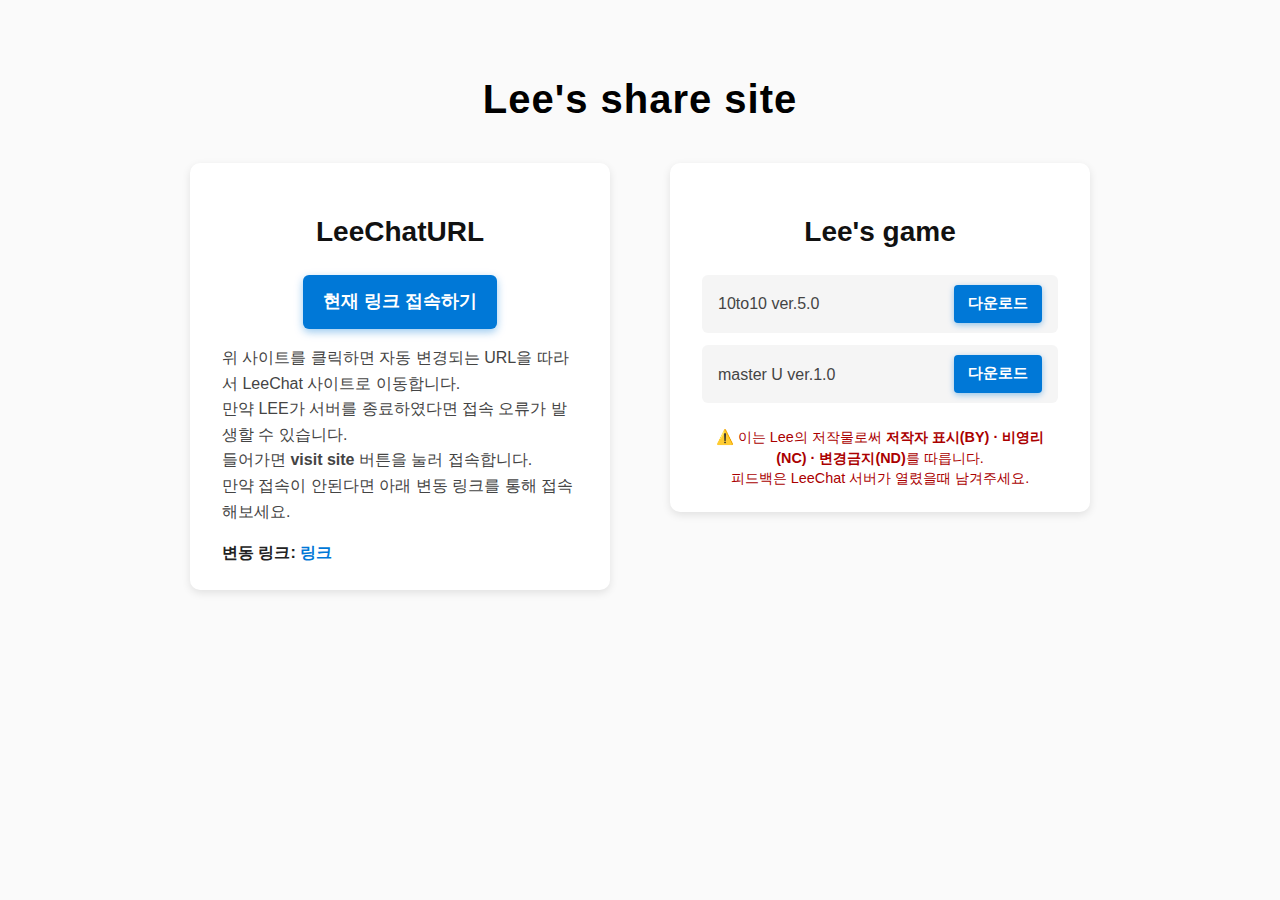
<file: index.html>
<!DOCTYPE html>
<html lang="en">
<head>
  <meta charset="UTF-8" />
  <meta name="viewport" content="width=device-width, initial-scale=1" />
  <title>LeeChatURL</title>

  <style>
    * {
      box-sizing: border-box;
    }

    body {
      font-family: 'Segoe UI', Tahoma, Geneva, Verdana, sans-serif;
      background-color: #fafafa;
      color: #222;
      margin: 40px 20px;
      min-height: 90vh;
      text-align: center;
      line-height: 1.6;
      display: flex;
      flex-direction: column;
      align-items: center;
    }

    h1 {
      font-size: 2.5rem;
      margin-bottom: 32px;
      color: #000;
      font-weight: 700;
      letter-spacing: 1px;
    }

    .container {
      display: flex;
      gap: 60px;
      max-width: 900px;
      width: 100%;
      justify-content: center;
      align-items: flex-start;
      text-align: left;
    }

    .box {
      background: #fff;
      padding: 24px 32px;
      border-radius: 10px;
      box-shadow: 0 3px 8px rgba(0,0,0,0.1);
      flex: 1;
      min-width: 280px;
    }

    h2 {
      font-size: 1.75rem;
      margin-bottom: 20px;
      font-weight: 600;
      color: #111;
      text-align: center;
    }

    a {
      color: #0078d7;
      text-decoration: none;
      font-weight: 600;
      border-bottom: 2px solid transparent;
      padding-bottom: 2px;
      transition: border-color 0.3s ease, color 0.3s ease;
    }

    a:hover,
    a:focus {
      border-bottom-color: #0078d7;
      color: #005ea3;
      outline: none;
    }

    p, li {
      font-size: 1rem;
      color: #444;
      margin-bottom: 16px;
    }

    i {
      display: block;
      margin-top: 25px;
      color: #666;
      font-size: 0.9rem;
      text-align: center;
    }

    .server-link {
      display: block;
      margin: 0 auto 12px;
      padding: 12px 20px;
      background-color: #0078d7;
      color: #fff !important;
      border-radius: 6px;
      width: max-content;
      font-size: 1.1rem;
      box-shadow: 0 3px 8px rgba(0, 120, 215, 0.4);
      transition: background-color 0.3s ease, box-shadow 0.3s ease;
      text-align: center;
    }

    .server-link:hover,
    .server-link:focus {
      background-color: #005ea3;
      box-shadow: 0 5px 12px rgba(0, 94, 163, 0.6);
      outline: none;
    }

    .game-list {
      list-style: none;
      padding-left: 0;
      margin-top: 0;
    }

    .game-list li {
      margin-bottom: 12px;
      font-weight: 500;
      display: flex;
      justify-content: space-between;
      align-items: center;
      background: #f5f5f5;
      padding: 10px 16px;
      border-radius: 6px;
    }

    .game-list span {
      flex: 1;
    }

    .game-list a {
      margin-left: 12px;
      padding: 6px 14px;
      background-color: #0078d7;
      color: white !important;
      border-radius: 4px;
      box-shadow: 0 2px 6px rgba(0, 120, 215, 0.4);
      font-weight: 600;
      font-size: 0.95rem;
      transition: background-color 0.3s ease, box-shadow 0.3s ease;
      text-decoration: none;
      white-space: nowrap;
    }

    .game-list a:hover,
    .game-list a:focus {
      background-color: #005ea3;
      box-shadow: 0 4px 10px rgba(0, 94, 163, 0.6);
      outline: none;
    }

    .warning {
      margin-top: 24px;
      font-size: 0.9rem;
      color: #aa0000;
      text-align: center;
      font-weight: 500;
      line-height: 1.4;
    }

    @media (max-width: 720px) {
      .container {
        flex-direction: column;
        gap: 40px;
        align-items: center;
        text-align: center;
      }

      .box {
        min-width: auto;
        width: 90%;
        padding: 20px;
      }

      h2 {
        text-align: center;
      }

      .game-list li {
        flex-direction: column;
        align-items: center;
        text-align: center;
      }

      .game-list span {
        margin-bottom: 8px;
      }
    }
  </style>
</head>

<body>
  <h1>Lee's share site</h1>

  <div class="container">
    <!-- 서버 링크 영역 -->
    <section class="box">
      <h2>LeeChatURL</h2>
      <a href="https://usually-neat-loon.ngrok-free.app/" target="_blank" rel="noopener noreferrer" class="server-link">현재 링크 접속하기</a>
      <p>
        위 사이트를 클릭하면 자동 변경되는 URL을 따라서 LeeChat 사이트로 이동합니다.<br />
        만약 LEE가 서버를 종료하였다면 접속 오류가 발생할 수 있습니다.<br />
        들어가면 <strong>visit site</strong> 버튼을 눌러 접속합니다.<br />
        만약 접속이 안된다면 아래 변동 링크를 통해 접속해보세요.<br />
      </p>

      <section>
        <strong>변동 링크:</strong> <a href="" target="_blank" rel="noopener noreferrer">링크</a><br/>
      </section>
    </section>

    <!-- 게임 다운로드 영역 -->
    <section class="box">
      <h2>Lee's game</h2>
      <ul class="game-list">
        <li>
          <span>10to10 ver.5.0</span>
          <a href="https://drive.google.com/file/d/1ZizY1wFpmVuZVW8JHG-TGseqB7Ezg5jB/view?usp=sharing" target="_blank" rel="noopener noreferrer">다운로드</a>
        </li>
        <li>
          <span>master U ver.1.0</span>
          <a href="https://drive.google.com/file/d/1PR-O0Xo9TdDYtmt6LrkuTuuUQDuAChVw/view?usp=sharing" target="_blank" rel="noopener noreferrer">다운로드</a>
        </li>
      </ul>

      <div class="warning">
        ⚠️ 이는 Lee의 저작물로써 <strong>저작자 표시(BY) · 비영리(NC) · 변경금지(ND)</strong>를 따릅니다.
        <br />피드백은 LeeChat 서버가 열렸을때 남겨주세요.
      </div>

    </section>
  </div>
</body>
</html>
</file>
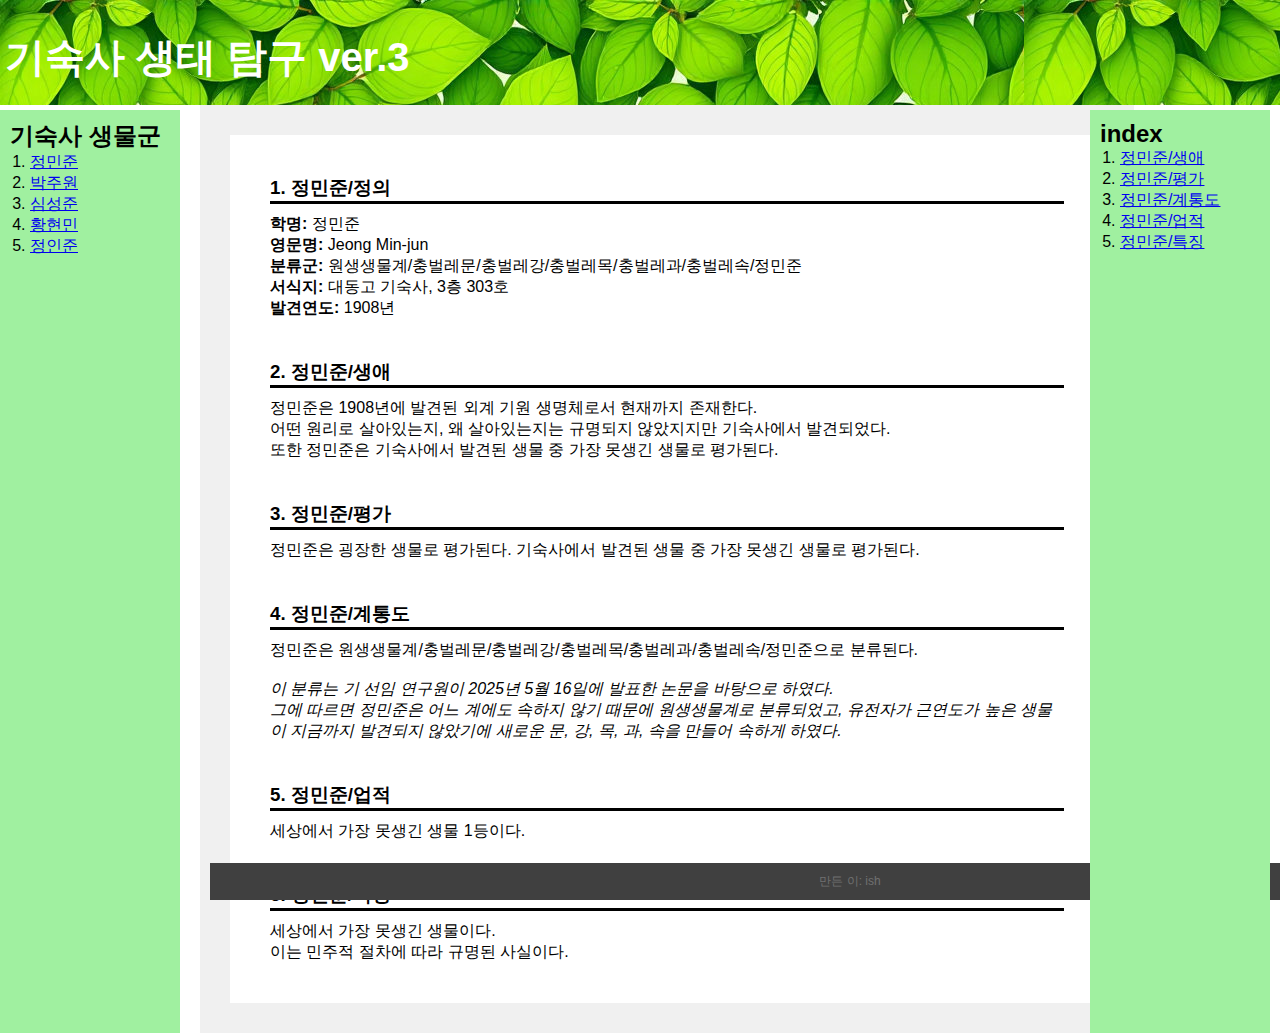
<file: 250513 class1/index.html>
<!DOCTYPE html>
<html>
    <head>
        <meta charset="UTF-8">
        <meta http-equiv="X-UA-Compatible" content="IE=edge">
        <meta name="viewport" content="width=device=width", initial-scale="1.0">
        <link rel="stylesheet" type="text/css" href="main.css"/>
        <title>기숙사 생태 탐구 ver.3</title>
    </head>


    <body>

        <header>
            <h1 class="제목">기숙사 생태 탐구 ver.3</h1>
        </header>


        <!--메인 내용 끝-->
        <div class="flex">
            
            <!--하이퍼 링크 - 생물군계 이동-->
            <aside class="aside1">

                <h2>기숙사 생물군</h2>

                 <ol>
                    <li><a href="index.html">정민준</a></li>
                    <li><a href="paki.html">박주원</a></li>
                    <li><a href="#심성준">심성준</a></li>
                    <li><a href="#황현민">황현민</a></li>
                    <li><a href="#정인준">정인준</a></li>

                </ol>
                
            </aside>



            <main>
                <section>

                    <div class="content">

                        <div class="incontent">
                            <h3>1. 정민준/정의</h3>
                            <p>
                                <strong>학명:</strong> 정민준<br>
                                <strong>영문명:</strong> Jeong Min-jun<br>
                                <strong>분류군:</strong> 원생생물계/충벌레문/충벌레강/충벌레목/충벌레과/충벌레속/정민준<br>
                                <strong>서식지:</strong> 대동고 기숙사, 3층 303호<br>
                                <strong>발견연도:</strong> 1908년<br>
                            </p>
                        </div>

                        <div class="incontent">
                            <h3>2. 정민준/생애</h3>
                           <p> 
                                정민준은 1908년에 발견된 외계 기원 생명체로서
                                현재까지 존재한다.<br>어떤 원리로 살아있는지, 왜 살아있는지는 규명되지 않았지지만 
                                기숙사에서 발견되었다.<br>
                                또한 정민준은 기숙사에서
                                발견된 생물 중 가장 못생긴 생물로 평가된다.
                            
                            </p>
                        </div>
                        
                        <div class="incontent">
                             <h3>3. 정민준/평가</h3>
                            <P>
                                정민준은 굉장한 생물로 평가된다.
                                기숙사에서 발견된 생물 중 가장 못생긴 생물로 평가된다.
                            </P>
                        </div>

                        <div class="incontent">
                            <h3>4. 정민준/계통도</h3>
                            <p>
                                정민준은 원생생물계/충벌레문/충벌레강/충벌레목/충벌레과/충벌레속/정민준으로 분류된다.<br><br>
                                
                                <em>이 분류는 기 선임 연구원이 2025년 5월 16일에 발표한 논문을 바탕으로 하였다.<br>
                                그에 따르면 정민준은 어느 계에도 속하지 않기 때문에 원생생물계로 분류되었고, 유전자가 근연도가 높은 생물이
                                지금까지 발견되지 않았기에 새로운 문, 강, 목, 과, 속을 만들어 속하게 하였다.</em>
                    
                            </p>
                        </div>

                        <div class="incontent">
                            <h3>5. 정민준/업적</h3>
                            <p>
                                세상에서 가장 못생긴 생물 1등이다.
                            </p>
                        </div>

                        <div class="incontent">
                            <h3>6. 정민준/특징</h3>
                            <p>
                                세상에서 가장 못생긴 생물이다.<br>
                                이는 민주적 절차에 따라 규명된 사실이다.<br>
                                
                            </p>
                        </div>
                    </div>

                </section>


                <footer>
                    <P>만든 이: ish</P>
                </footer>

            </main>

            
            


           

            
        </div>
        <!--메인 내용 끝-->

        <aside class="aside2">
                <h2>index</h2>
                    <ol>
                        <li><a href="#정민준">정민준/생애</a></li>
                        <li><a href="#박주원">정민준/평가</a></li>
                        <li><a href="#심성준">정민준/계통도</a></li>
                        <li><a href="#황현민">정민준/업적</a></li>
                        <li><a href="#황현민">정민준/특징</a></li>
                    </ol>
            </aside>

    </body>




</html>
</file>
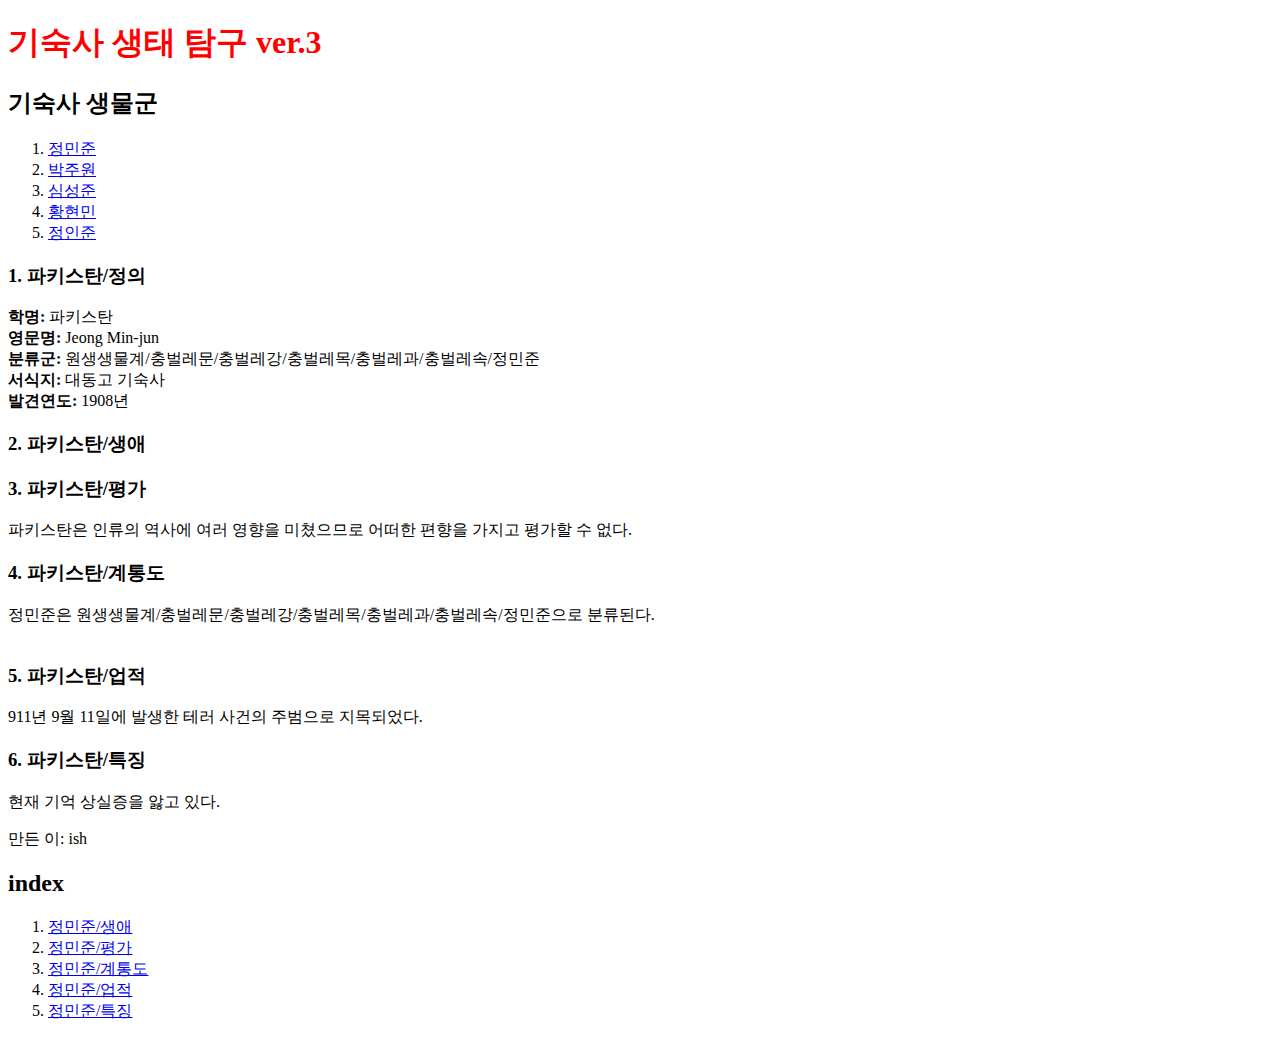
<file: paki.html>
<!DOCTYPE html>
<html>
    <head>
        <meta charset="UTF-8">
        <meta http-equiv="X-UA-Compatible" content="IE=edge">
        <meta name="viewport" content="width=device=width", initial-scale="1.0">
        <link rel="stylesheet" type="text/css" href="main.css"/>
        <title>기숙사 생태 탐구 ver.3</title>
    </head>

    <body>

        <header>
            <h1 class="제목">기숙사 생태 탐구 ver.3</h1>
        </header>


        <!--메인 내용 끝-->
        <div class="flex">
            
            <!--하이퍼 링크 - 생물군계 이동-->
            <aside class="aside1">

                <h2>기숙사 생물군</h2>

                 <ol>
                    <li><a href="index.html">정민준</a></li>
                    <li><a href="paki.html">박주원</a></li>
                    <li><a href="#심성준">심성준</a></li>
                    <li><a href="#황현민">황현민</a></li>
                    <li><a href="#정인준">정인준</a></li>
                </ol>
                
            </aside>



            <main>
                <section>

                    <div class="content">

                        <div class="incontent">
                            <h3>1. 파키스탄/정의</h3>
                            <p>
                                <strong>학명:</strong> 파키스탄<br>
                                <strong>영문명:</strong> Jeong Min-jun<br>
                                <strong>분류군:</strong> 원생생물계/충벌레문/충벌레강/충벌레목/충벌레과/충벌레속/정민준<br>
                                <strong>서식지:</strong> 대동고 기숙사<br>
                                <strong>발견연도:</strong> 1908년<br>
                            </p>
                        </div>

                        <div class="incontent">
                            <h3>2. 파키스탄/생애</h3>
                           <p> 
                                
                            
                            </p>
                        </div>
                        
                        <div class="incontent">
                             <h3>3. 파키스탄/평가</h3>
                            <P>
                                파키스탄은 인류의 역사에 여러 영향을 미쳤으므로 어떠한 편향을 
                                가지고 평가할 수 없다.<br>

                            </P>
                        </div>

                        <div class="incontent">
                            <h3>4. 파키스탄/계통도</h3>
                            <p>
                                정민준은 원생생물계/충벌레문/충벌레강/충벌레목/충벌레과/충벌레속/정민준으로 분류된다.<br><br>
                                
                                <em></em>

                    
                            </p>
                        </div>

                        <div class="incontent">
                            <h3>5. 파키스탄/업적</h3>
                            <p>

                                911년 9월 11일에 발생한 테러 사건의 주범으로 지목되었다.<br>
                                
                            </p>
                        </div>

                        <div class="incontent">
                            <h3>6. 파키스탄/특징</h3>
                            <p>
                                현재 기억 상실증을 앓고 있다.<br>
                            </p>
                        </div>
                    </div>

                </section>


                <footer>
                    <P>만든 이: ish</P>
                </footer>

            </main>

            
            


           

            
        </div>
        <!--메인 내용 끝-->

        <aside class="aside2">
                <h2>index</h2>
                    <ol>
                        <li><a href="#정민준">정민준/생애</a></li>
                        <li><a href="#박주원">정민준/평가</a></li>
                        <li><a href="#심성준">정민준/계통도</a></li>
                        <li><a href="#황현민">정민준/업적</a></li>
                        <li><a href="#황현민">정민준/특징</a></li>
                    </ol>
            </aside>

    </body>




</html>
</file>
<file: 250513 class1/main.css>
*{
    margin: 0;
    padding: 0;
    box-sizing: border-box;
    font-family: Noto Sans KR, sans-serif;
}

body {
  background-color: #fff;
  color: #000;
}

ol, ul {
    padding-left: 20px;
}


/* 제목 영역 */
header {
  background-image:url('images/back.png');
  color: rgb(255, 255, 255);
  padding: 30px 0 20px 5px;
  font-family: Nanum Gothic, sans-serif;
  

  text-align: left;
}

h1 {
  font-size: 40px;
}



.flex{
    display: flex;
    align-items: center;
 
}


/* 사이드바 (왼쪽에 고정된 생물 목록) */
.aside1 {
    top: 100px;

    position: fixed;
    float: left;

    width: 180px; /* 가로 */
    background-color: #a0f0a0;
    height: 130vh;
    padding: 10px 10px 10px 10px;
    margin: 10px 10px 10px 0px;
}


main {
    margin-left: 200px;
    padding: 10px 10px 10px 10px;
    background-color: #f0f0f0;

    
    width: 73%;

    
}

.content{
    margin: 20px;
    padding: 10px;
    background-color: #fff;

}

.incontent{
    margin: 20px;
    padding: 10px;

}

.incontent h3{

    margin: 0 0 10px 0;
    border-bottom: 3px solid #000;

}

footer {
    background-color: #404040;
    color: #707070;
    padding: 10px 0 10px 0;
    text-align: center;
    font-size: 12px;
    position: fixed;
    bottom: 0;
    width: 100%;
}

/* 사이드바 (오른쪽에 고정된 생물 목록) */
.aside2 {
    top: 100px;

    position: fixed;
    float: right;

    right: 0px;

    width: 180px; /* 가로 */
    background-color: #a0f0a0;
    height: 130vh;
    padding: 10px 10px 10px 10px;
    margin: 10px 10px 10px 0px;
}
</file>
<file: main.css>
h1{
    color: red;
}
</file>
